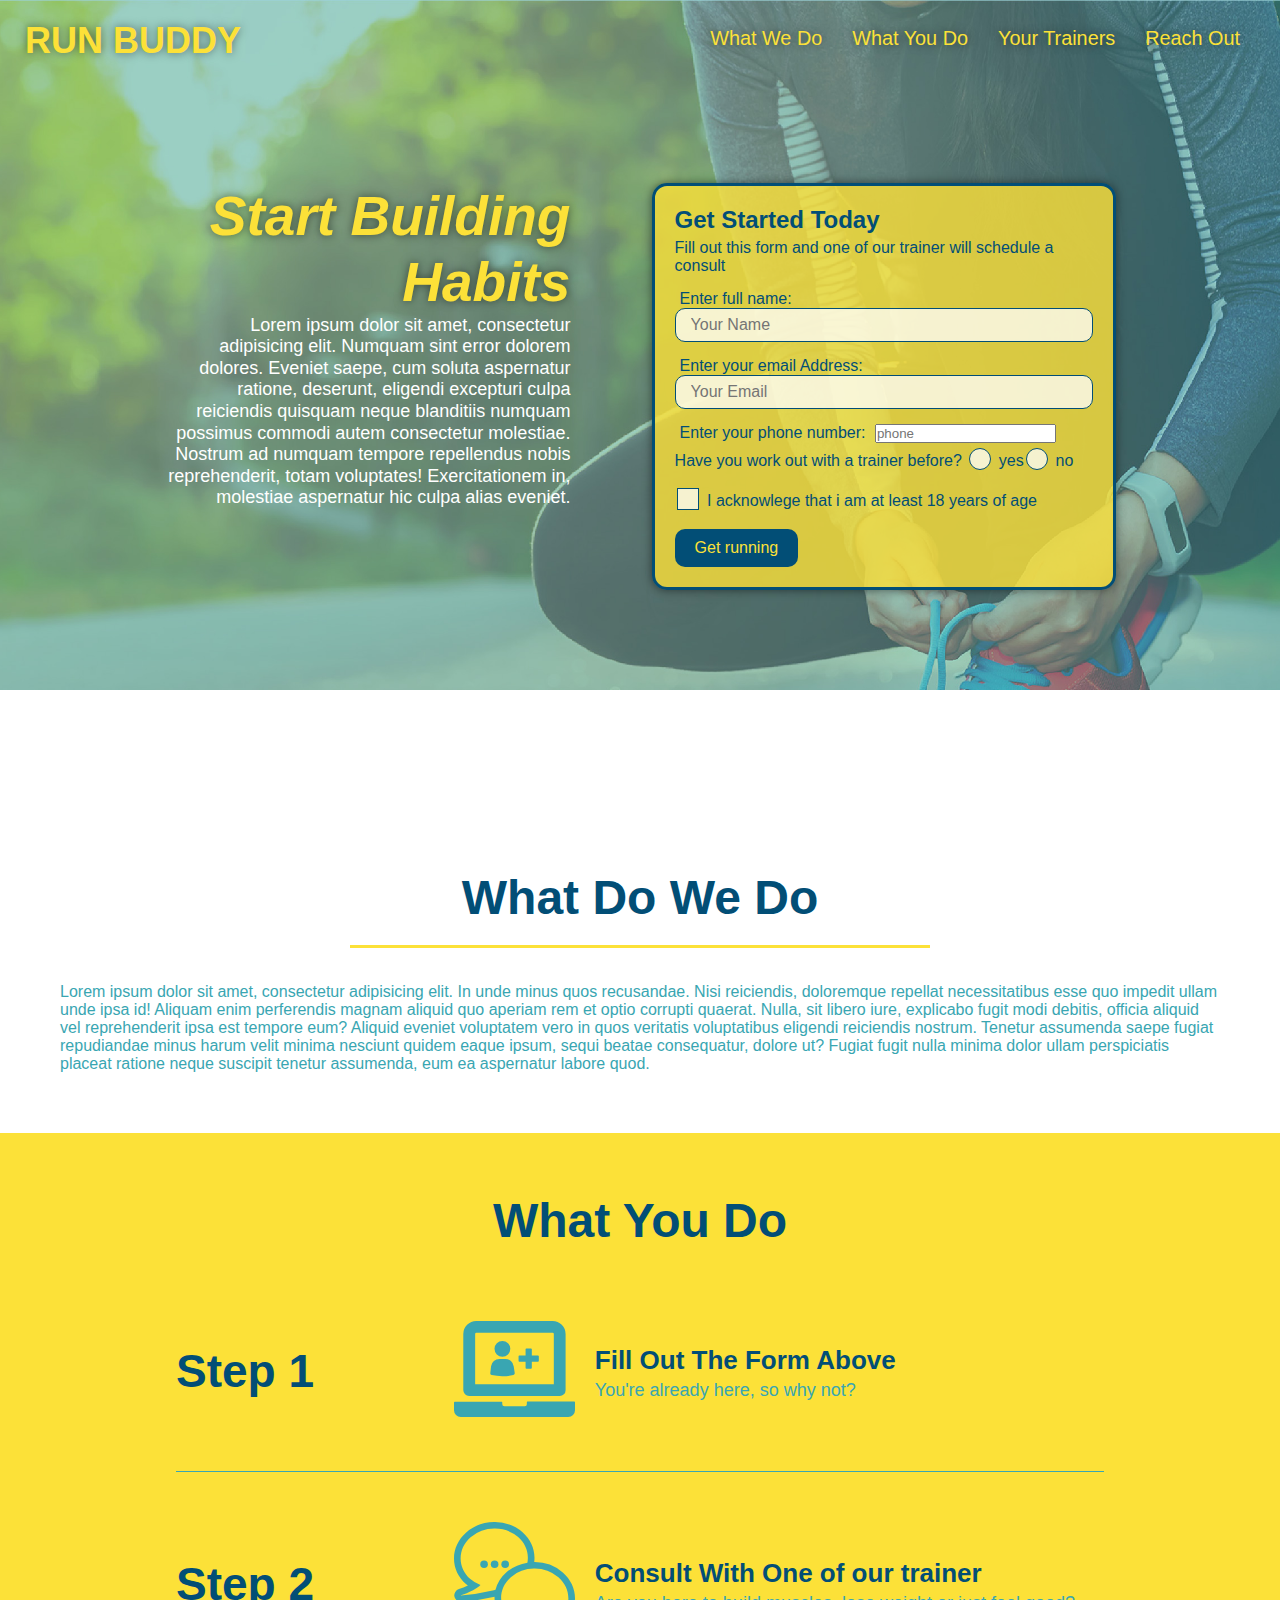
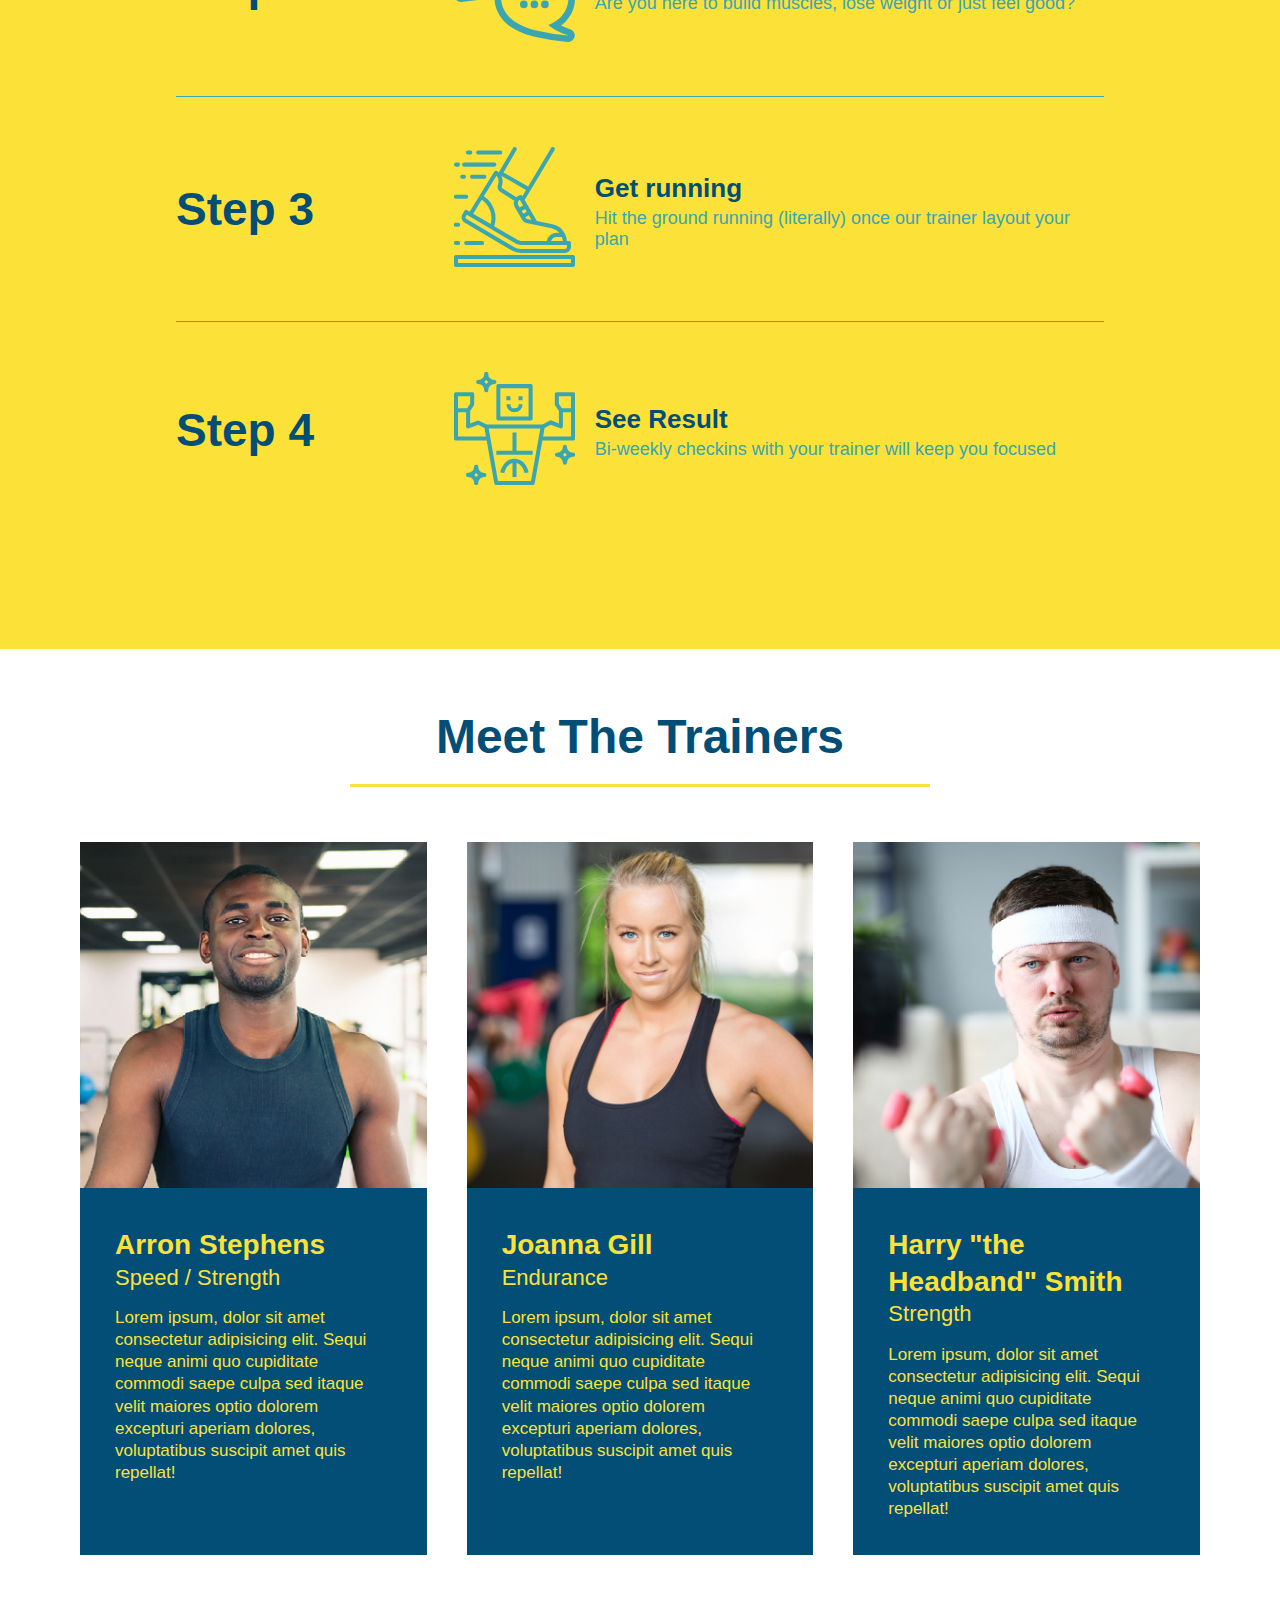
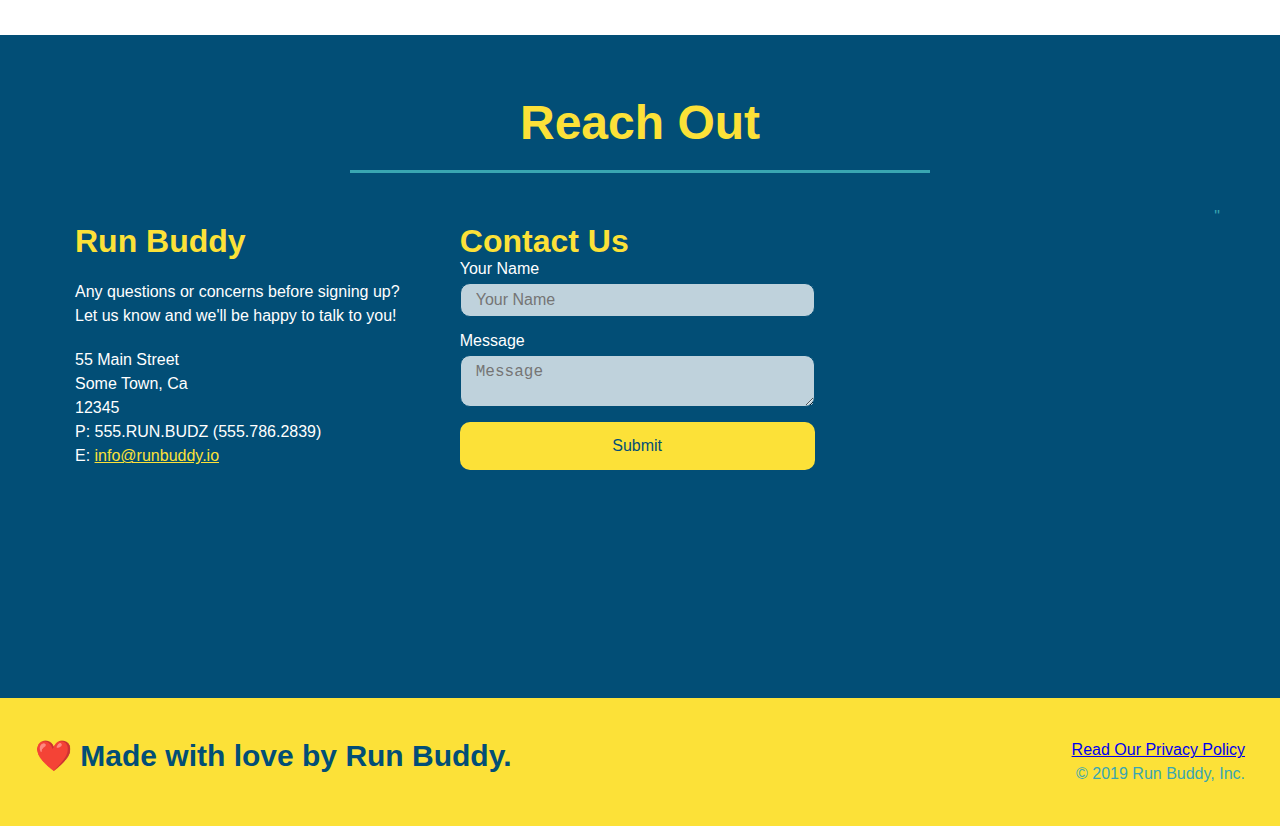
<file: index.html>
<!DOCTYPE html> 
<html lang="en">
    <head>
        <meta charset="UTF-8" />
        <title>Run Buddy</title>
        <link rel="stylesheet" href="./assets/css/style.css"/>
        <meta name="viewport" content="width=device-width, initial-scale=1.0" />
    </head>

    <body>
        <!--navigation-->
        <header>
            <h1>RUN BUDDY</h1>
            <nav>
                <!-- Unordered list element -->
                <ul>
                    <!-- List item element-->
                    <li>
                        <!-- Anchor element -->
                        <a href="#what-we-do">What We Do</a>
                    </li>
                    <li>
                        <a href="#what-you-do">What You Do</a>
                    </li>
                    <li>
                        <a href="#your-trainers">Your Trainers</a>
                    </li>
                    <li>
                        <a href="#reach-out">Reach Out</a>
                    </li>
                </ul>
            </nav>
        </header>

        <section class="hero">
            <div class="hero-cta">
                <h2>Start Building Habits</h2>
                <p> 
                    Lorem ipsum dolor sit amet, consectetur adipisicing elit. Numquam sint error dolorem dolores. Eveniet saepe, cum soluta aspernatur ratione, deserunt, eligendi excepturi culpa reiciendis quisquam neque blanditiis numquam possimus commodi autem consectetur molestiae. Nostrum ad numquam tempore repellendus nobis reprehenderit, totam voluptates! Exercitationem in, molestiae aspernatur hic culpa alias eveniet.
                </p>
            </div>

            <div class="hero-form">
                <h3>Get Started Today</h3>
                <p>Fill out this form and one of our trainer will schedule a consult</p>
            <!--Add Form Element -->
            <form>
                <label for="name">Enter full name:</label>
                <input type="text" placeholder="Your Name" name="name" id="name" class="form-input"/>
                <label for="email">Enter your email Address: </label>
                <input type="email" placeholder="Your Email" name="email" id="email" class="form-input"/>
                <label for="phone">Enter your phone number:</label>
                <input type="tel" placeholder="phone" name="phone" id="phone" classd="form=input"/>
                <p>
                    Have you work out with a trainer before?
                    <span class="radio-wrapper">
                    <input type="radio" name="trainer-confirm" id="trainer-yes"/>
                    <label for="trainer-yes" >yes</label>
                    </span>
                    <span class="radio-wrapper">
                    <input type="radio" name="trainer-confirm" id="trainer-no"/>
                    <label for="trainer-no" >no</label>   
                    </span>   
                </p>

                <p>
                    <span class="checkbox-wrapper">
                    <input type="checkbox" id="checkbox" name="age-confirm"/>
                
                    <label for="checkbox">I acknowlege that i am at least 18 years of age </label>
                    </span>
                </p>
                 <button type="submit">Get running </button>
            </form>
            </div>

          
        </section>

        <!--hero/jumbotron-->
        <section>

        </section>

        <!-- "What Do We Do" section-->
        <section id="what-we-do" class="intro">
            <div class="flex-row">
            <h2 class="section-title primary-border">What Do We Do</h2>
            </div>
            <div class="flex-row">
            <p> Lorem ipsum dolor sit amet, consectetur adipisicing elit. In unde minus quos recusandae. Nisi reiciendis, doloremque repellat necessitatibus esse quo impedit ullam unde ipsa id! Aliquam enim perferendis magnam aliquid quo aperiam rem et optio corrupti quaerat. Nulla, sit libero iure, explicabo fugit modi debitis, officia aliquid vel reprehenderit ipsa est tempore eum? Aliquid eveniet voluptatem vero in quos veritatis voluptatibus eligendi reiciendis nostrum. Tenetur assumenda saepe fugiat repudiandae minus harum velit minima nesciunt quidem eaque ipsum, sequi beatae consequatur, dolore ut? Fugiat fugit nulla minima dolor ullam perspiciatis placeat ratione neque suscipit tenetur assumenda, eum ea aspernatur labore quod.</p>
            </div>
        </section>

        <!-- "what you do" section -->
        <section id="what-you-do" class="steps">
            <h2 class="section-title primary-border">What You Do</h2>

            <div class="step">
                <h3>Step 1</h3>
                <div class="step-info">
                    <div class="step-img">
                        <img src="./assets/images/step-1.svg" alt=""/>
                    </div>
                <div class="step-text">
                    <h4>Fill Out The Form Above</h4>    
                <p> You're already here, so why not?</p>
                </div>
                </div>
            </div>
            <div class="step">
                <h3>Step 2</h3>
                <div class="step-info">
                    <div class="step-img">
                        <img src="./assets/images/step-2.svg" alt=""/>
                    </div>
                <div class="step-text">
                    <h4>Consult With One of our trainer</h4>   
                <p>Are you here to build muscles, lose weight or just feel good?</p>
                </div>
                </div>
            </div>
            <div class="step">
                <h3>Step 3</h3>
                <div class="step-info">
                    <div class="step-img">
                        <img src="./assets/images/step-3.svg" alt=""/>
                    </div>
                <div class="step-text">
                <h4> Get running</h4>
                <p>Hit the ground running (literally) once our trainer layout your plan</p>
                </div>
                </div>
            </div>
            <div class="step">
                <h3>Step 4</h3>
                <div class="step-info">
                    <div class="step-img">
                        <img src="./assets/images/step-4.svg" alt=""/>
                    </div>
                <div class="step-text">
                <h4>See Result </h4>
                <p>Bi-weekly checkins with your trainer will keep you focused</p>
                </div>
                </div>
              </div>
        </section>
  
        <!-- "meet the trainers" section -->
        <section id="your-trainers">
            <h2 class="section-title primary-border">
                Meet The Trainers</h2>
                <div class="trainers">
                <article class="trainer">
                    <img src="./assets/images/trainer-1.jpg" alt="Arron Stephens in his workout clothes, ready to pump iron" />
                    <div class="trainer-bio">
                      <h3 class="trainer-name">Arron Stephens</h3>
                      <h4 class="trainer-role">Speed / Strength</h4>
                      <p>
                        Lorem ipsum, dolor sit amet consectetur adipisicing elit. Sequi neque animi quo cupiditate commodi saepe culpa sed
                        itaque velit maiores optio dolorem excepturi aperiam dolores, voluptatibus suscipit amet quis repellat!
                      </p>
                    </div>
                  </article>

                <!-- second trainer bio -->
                <article class="trainer">
                    <img src="./assets/images/trainer-2.jpg" alt="Joanna Gill cooling off after a workout" />
                <div class="trainer-bio">
                    <h3 class="trainer-name">Joanna Gill</h3>
                    <h4 class="trainer-role">Endurance</h4>
                    <p>
                    Lorem ipsum, dolor sit amet consectetur adipisicing elit. Sequi neque animi quo cupiditate commodi saepe culpa sed
                    itaque velit maiores optio dolorem excepturi aperiam dolores, voluptatibus suscipit amet quis repellat!
                    </p>
                    </div>
                    
                </article>
  
  <!-- third trainer bio -->
                <article class="trainer">
    <img src="./assets/images/trainer-3.jpg" alt="Harry Smith wearing a headband and lifting comically small pink weights" />
    <div class="trainer-bio">
      <h3 class="trainer-name">Harry "the Headband" Smith</h3>
      <h4 class="trainer-role">Strength</h4>
      <p>
        Lorem ipsum, dolor sit amet consectetur adipisicing elit. Sequi neque animi quo cupiditate commodi saepe culpa sed
        itaque velit maiores optio dolorem excepturi aperiam dolores, voluptatibus suscipit amet quis repellat!
      </p>
    </div>
  </article>
  </div>
        </section>
  
        <!-- "reach out" section -->
        <section id="reach-out" class="contact">
            <h2 class="section-title secondary-border">Reach Out</h2>
            <div class="contact-info">
           
                   <div>
                <h3>Run Buddy</h3>
                <p>
                  Any questions or concerns before signing up?
                  <br />
                  Let us know and we'll be happy to talk to you!
                </p>
                <address>
                    55 Main Street <br/>
                    Some Town, Ca <br/>
                    12345<br />
                    P: 555.RUN.BUDZ (555.786.2839)<br/>
                    E: <a href="mailto:info@runbuddy.io">info@runbuddy.io</a>
                  </address>
                  </div>
              
                  <div class="contact-form">
                    <h3> Contact Us</h3>
                    <form>
                    <label for="contact-name">Your Name</label>
                    <input type="tect" id="contact-name" placeholder="Your Name"/>
                    <label for="contact-message">Message</label>
                    <textarea id="contact-message" placeholder="Message"></textarea>
                    <button type="submit">Submit</button>
                    </form>
                </div>
                
               
                <iframe src="https://www.google.com/maps/embed?pb=!1m18!1m12!1m3!1d3349.5566209782514!2d-97.26317578473562!3d32.90988908450554!2m3!1f0!2f0!3f0!3m2!1i1024!2i768!4f13.1!3m3!1m2!1s0x864dd781710dc207%3A0xe969b609f37e832b!2s5800%20Park%20Vista%20Cir%2C%20Fort%20Worth%2C%20TX%2076244!5e0!3m2!1sen!2sus!4v1624833422860!5m2!1sen!2sus" width="400" height="400" style="border:0;" allowfullscreen="" loading="lazy"></iframe>"
               
                

               </div> 
              </div>

        </section>
  
        <!-- footer -->
        <footer>
            <h2>❤️ Made with love by Run Buddy.</h2>

            <div>
                <a href="./privacy-policy.html" >Read Our Privacy Policy</a> <br/>
                &copy; 2019 Run Buddy, Inc.
            </div>
        </footer>
    </body>
</html>
</file>
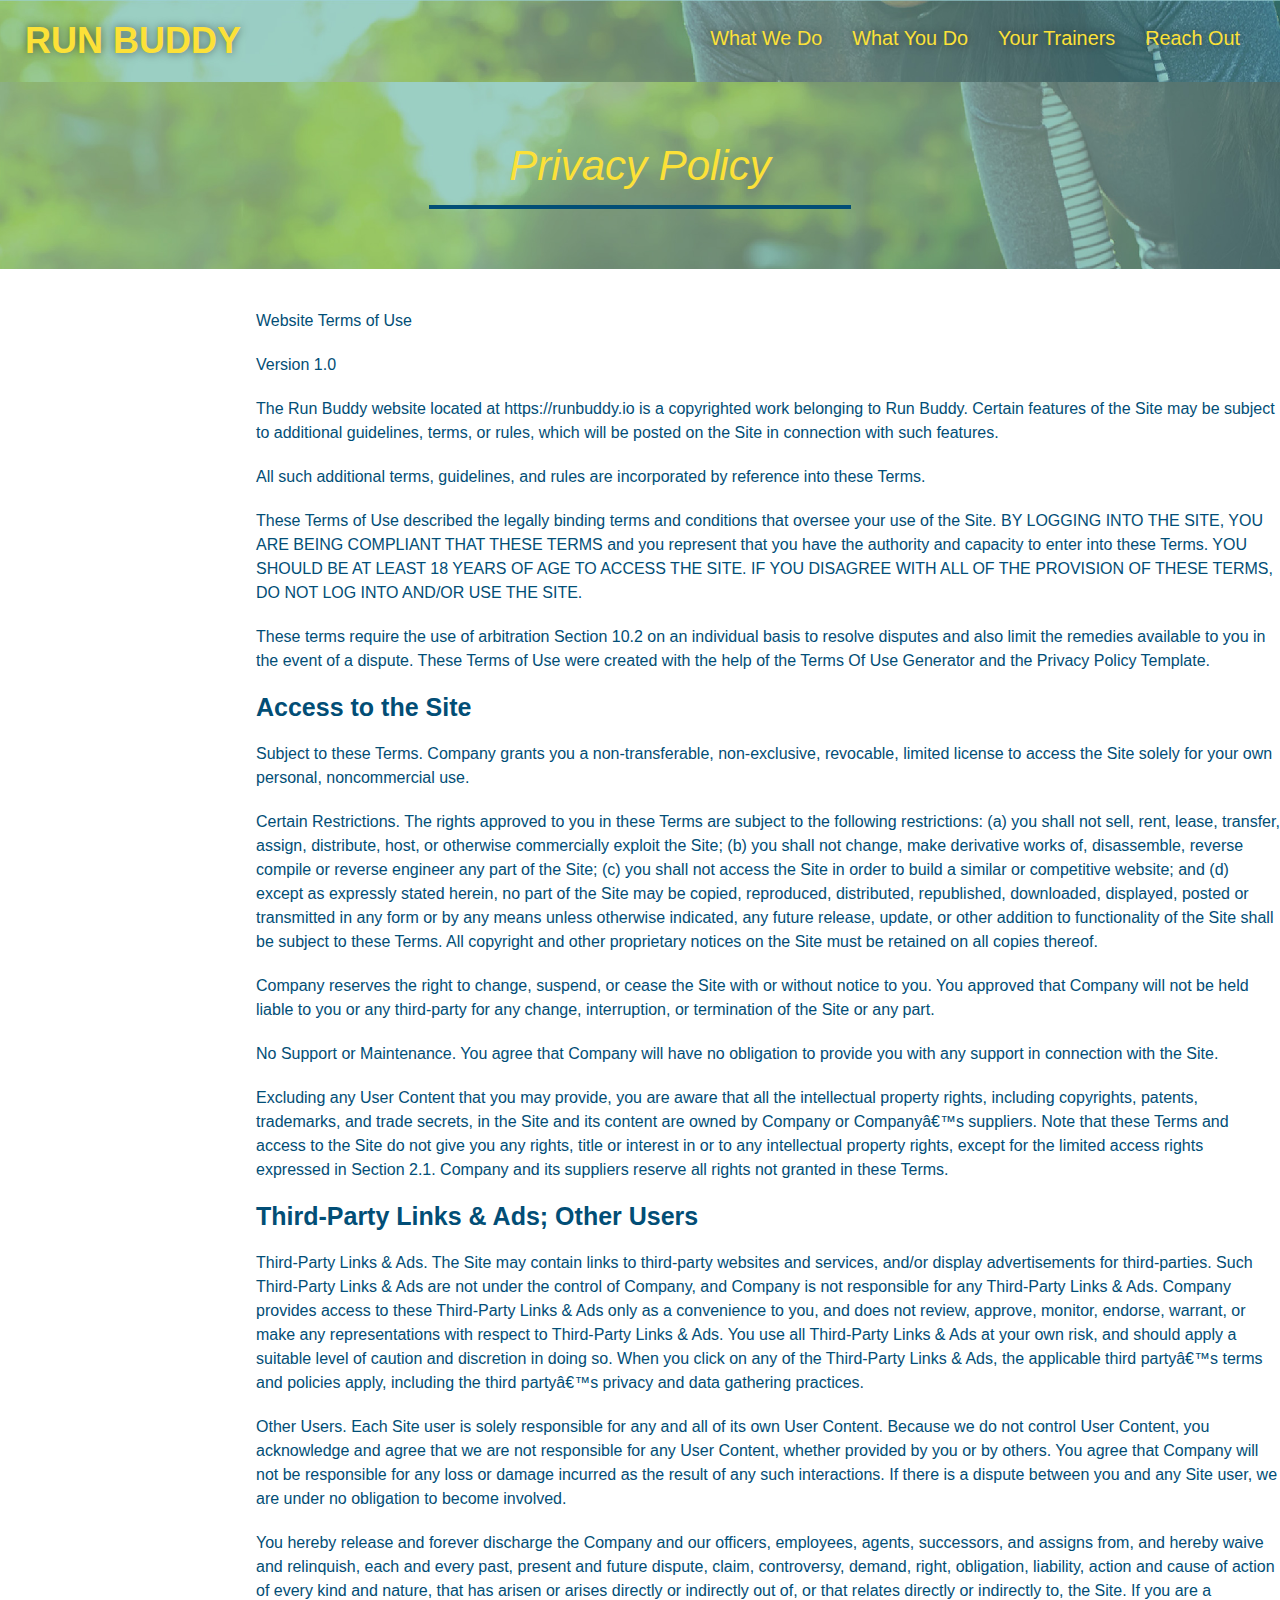
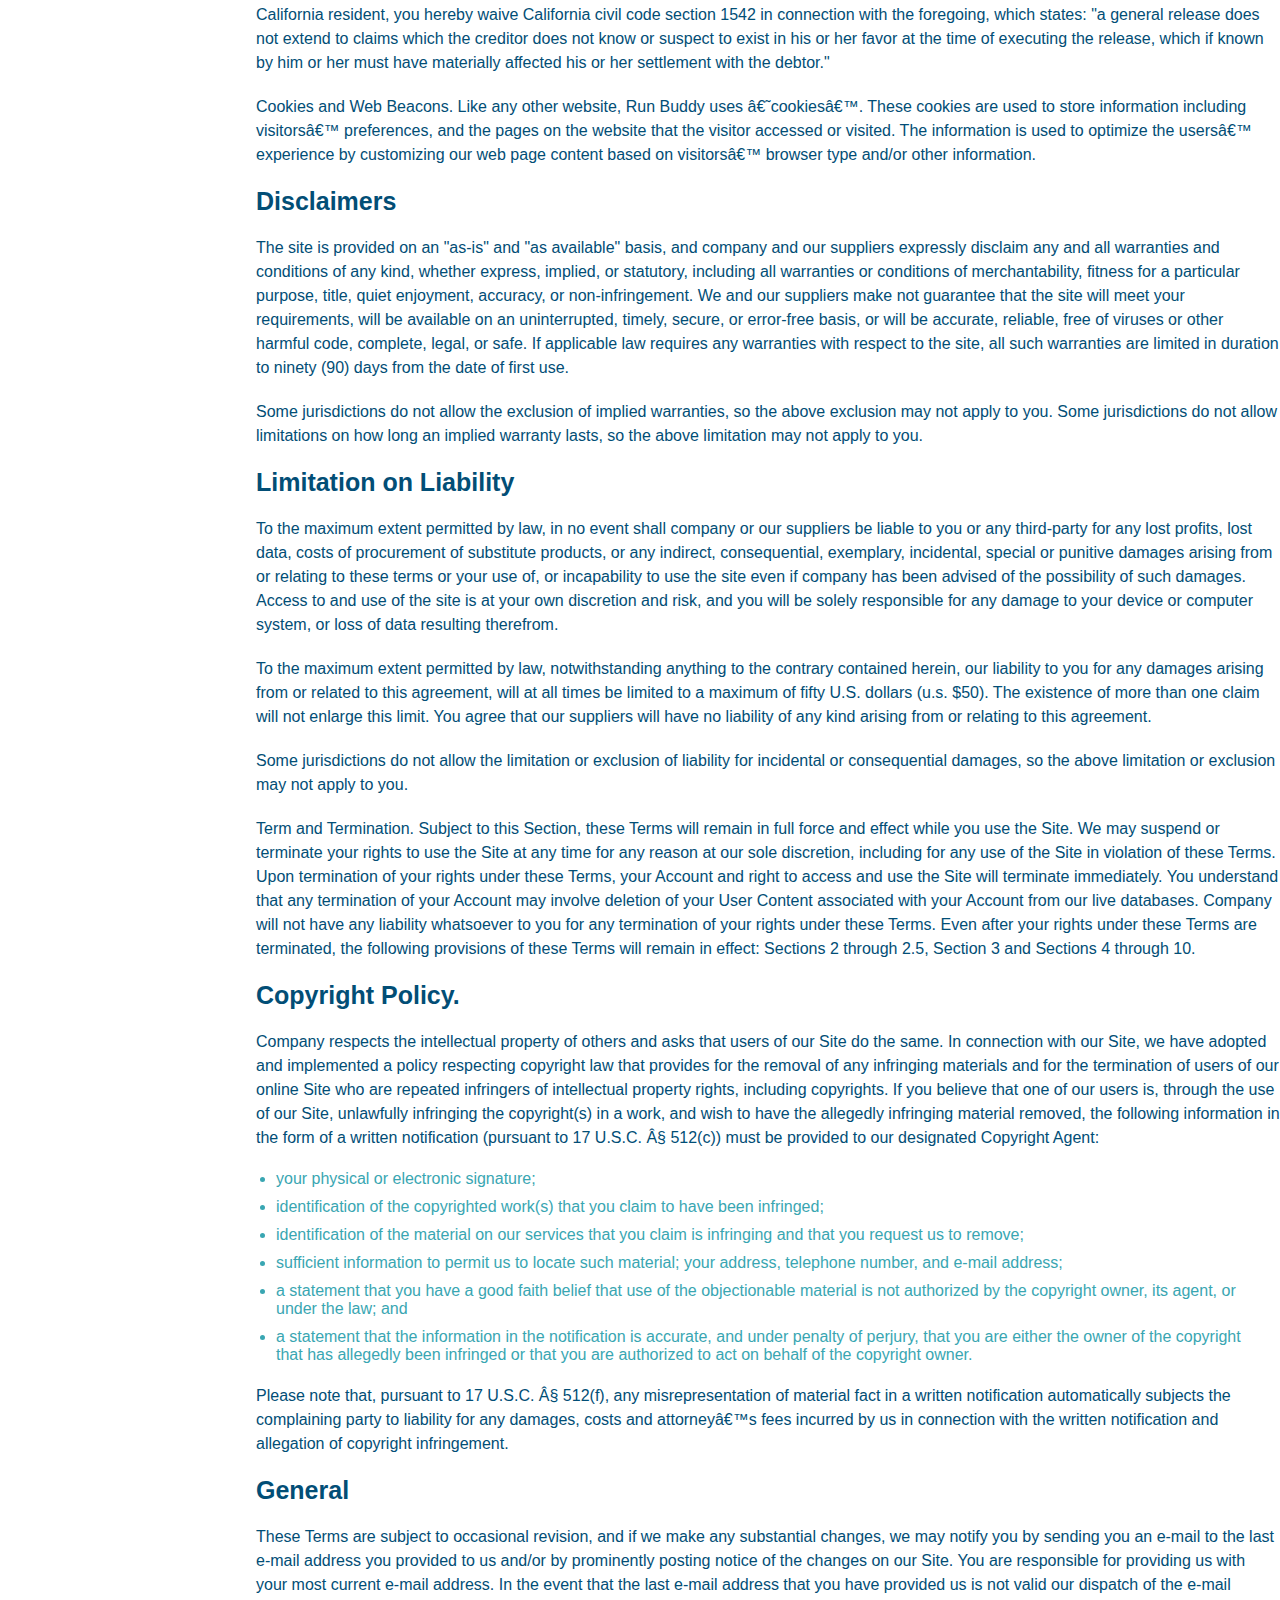
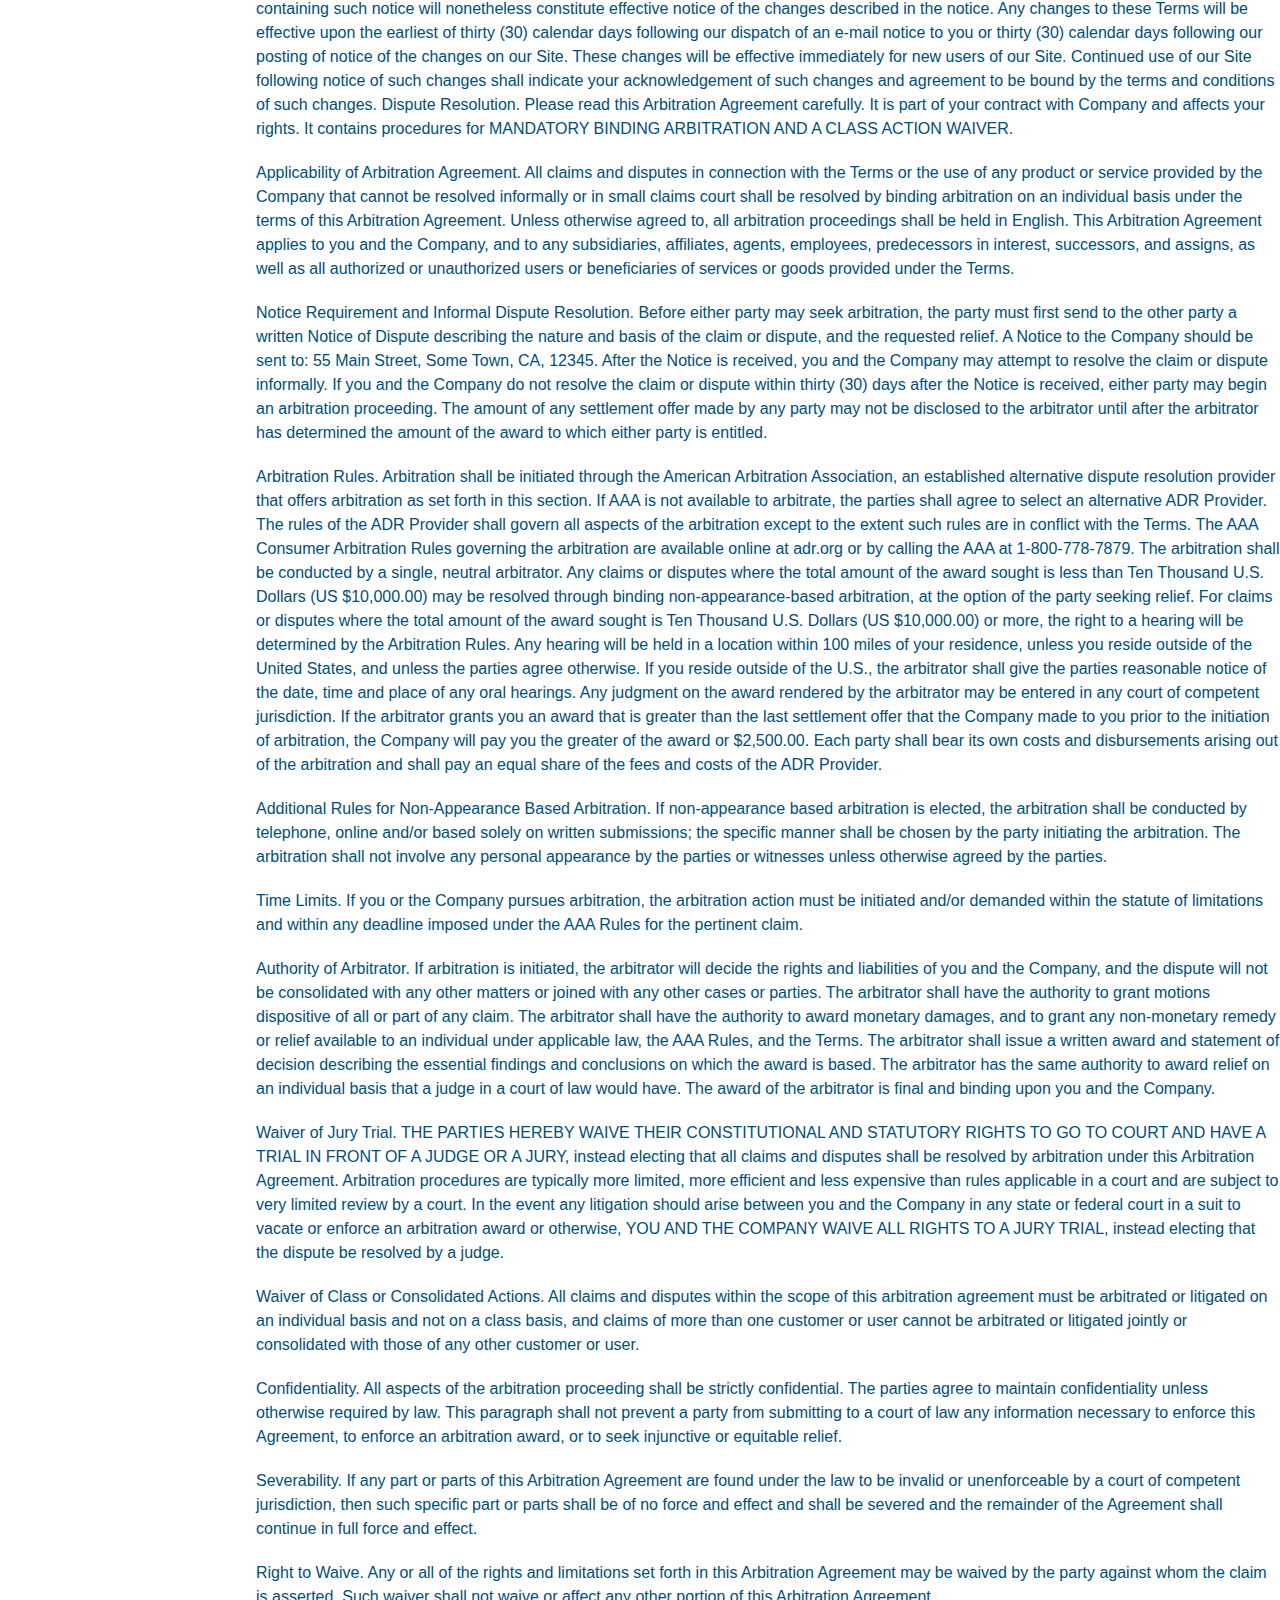
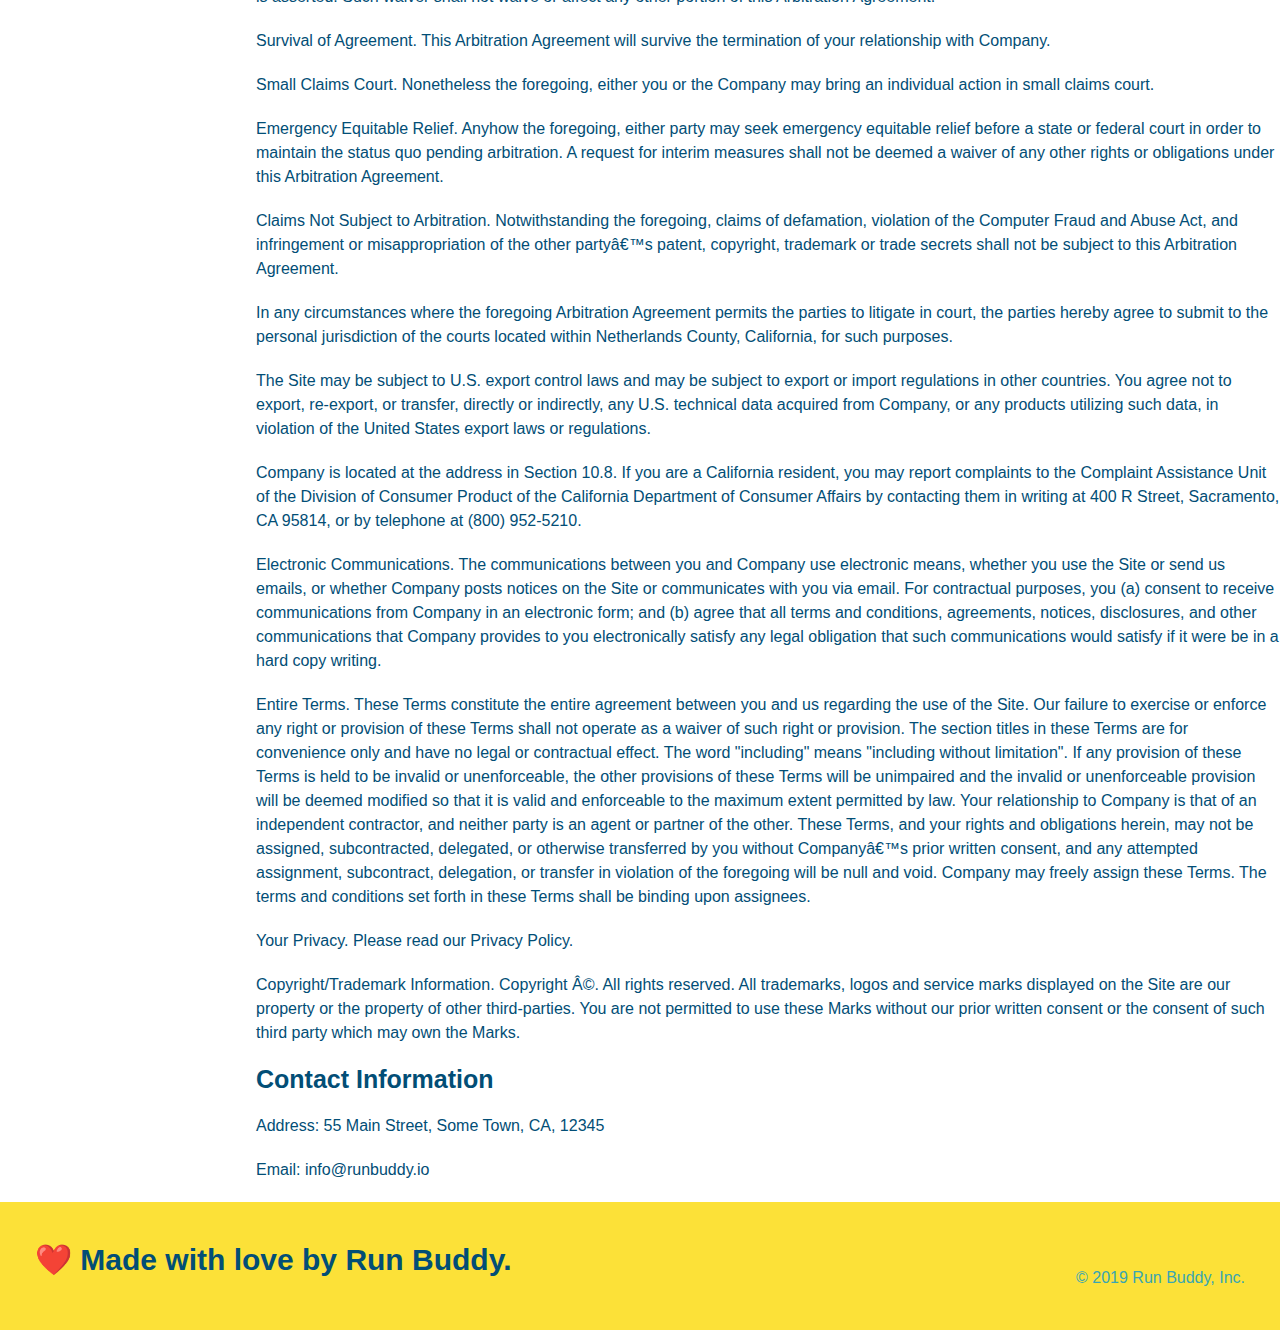
<file: privacy-policy.html>
<!DOCTYPE html>
<html lang="en">
  <head>
    <meta charset="UTF-8" />
    <title>Privacy Policy-Run Buddy</title>
    <link rel="stylesheet" href="./assets/css/style.css"/>
    <link rel="stylesheet" href="./assets/css/secondary-styles.css"/>
    <meta name="viewport" content="width=device-width, initial-scale=1.0" />
  </head>
  <body>
        <!--navigation-->
        <header>
            <h1>RUN BUDDY</h1>
            <nav>
                <!-- Unordered list element -->
                <ul>
                    <!-- List item element-->
                    <li>
                        <!-- Anchor element -->
                        <a href="./index.html#what-we-do">What We Do</a>
                    </li>
                    <li>
                        <a href="./index.html#what-you-do">What You Do</a>
                    </li>
                    <li>
                        <a href="./index.html#your-trainers">Your Trainers</a>
                    </li>
                    <li>
                        <a href="./index.html#reach-out">Reach Out</a>
                    </li>
                </ul>
            </nav>
        </header>
        <section class="hero">
            <h2 class="page-title">
                Privacy Policy
            </h2>
        </section>
        <article class="secondary-content">
            
      <p>
        Website Terms of Use
      </p>

      <p>
        Version 1.0
      </p>

      <p>
        The Run Buddy website located at https://runbuddy.io is a copyrighted work belonging to Run Buddy. Certain
        features of the Site may be subject to additional guidelines, terms, or rules, which will be posted on the Site
        in connection with such features.
      </p>

      <p>
        All such additional terms, guidelines, and rules are incorporated by reference into these Terms.
      </p>

      <p>
        These Terms of Use described the legally binding terms and conditions that oversee your use of the Site. BY
        LOGGING INTO THE SITE, YOU ARE BEING COMPLIANT THAT THESE TERMS and you represent that you have the authority
        and capacity to enter into these Terms. YOU SHOULD BE AT LEAST 18 YEARS OF AGE TO ACCESS THE SITE. IF YOU
        DISAGREE WITH ALL OF THE PROVISION OF THESE TERMS, DO NOT LOG INTO AND/OR USE THE SITE.
      </p>

      <p>
        These terms require the use of arbitration Section 10.2 on an individual basis to resolve disputes and also
        limit the remedies available to you in the event of a dispute. These Terms of Use were created with the help of
        the Terms Of Use Generator and the Privacy Policy Template.
      </p>

      <h3>
        Access to the Site
      </h3>

      <p>
        Subject to these Terms. Company grants you a non-transferable, non-exclusive, revocable, limited license to
        access the Site solely for your own personal, noncommercial use.
      </p>

      <p>
        Certain Restrictions. The rights approved to you in these Terms are subject to the following restrictions: (a)
        you shall not sell, rent, lease, transfer, assign, distribute, host, or otherwise commercially exploit the Site;
        (b) you shall not change, make derivative works of, disassemble, reverse compile or reverse engineer any part of
        the Site; (c) you shall not access the Site in order to build a similar or competitive website; and (d) except
        as expressly stated herein, no part of the Site may be copied, reproduced, distributed, republished, downloaded,
        displayed, posted or transmitted in any form or by any means unless otherwise indicated, any future release,
        update, or other addition to functionality of the Site shall be subject to these Terms. All copyright and other
        proprietary notices on the Site must be retained on all copies thereof.
      </p>

      <p>
        Company reserves the right to change, suspend, or cease the Site with or without notice to you. You approved
        that Company will not be held liable to you or any third-party for any change, interruption, or termination of
        the Site or any part.
      </p>

      <p>
        No Support or Maintenance. You agree that Company will have no obligation to provide you with any support in
        connection with the Site.
      </p>

      <p>
        Excluding any User Content that you may provide, you are aware that all the intellectual property rights,
        including copyrights, patents, trademarks, and trade secrets, in the Site and its content are owned by Company
        or Companyâ€™s suppliers. Note that these Terms and access to the Site do not give you any rights, title or
        interest in or to any intellectual property rights, except for the limited access rights expressed in Section
        2.1. Company and its suppliers reserve all rights not granted in these Terms.
      </p>

      <h3>
        Third-Party Links & Ads; Other Users
      </h3>

      <p>
        Third-Party Links & Ads. The Site may contain links to third-party websites and services, and/or display
        advertisements for third-parties. Such Third-Party Links & Ads are not under the control of Company, and Company
        is not responsible for any Third-Party Links & Ads. Company provides access to these Third-Party Links & Ads
        only as a convenience to you, and does not review, approve, monitor, endorse, warrant, or make any
        representations with respect to Third-Party Links & Ads. You use all Third-Party Links & Ads at your own risk,
        and should apply a suitable level of caution and discretion in doing so. When you click on any of the
        Third-Party Links & Ads, the applicable third partyâ€™s terms and policies apply, including the third partyâ€™s
        privacy and data gathering practices.
      </p>

      <p>
        Other Users. Each Site user is solely responsible for any and all of its own User Content. Because we do not
        control User Content, you acknowledge and agree that we are not responsible for any User Content, whether
        provided by you or by others. You agree that Company will not be responsible for any loss or damage incurred as
        the result of any such interactions. If there is a dispute between you and any Site user, we are under no
        obligation to become involved.
      </p>

      <p>
        You hereby release and forever discharge the Company and our officers, employees, agents, successors, and
        assigns from, and hereby waive and relinquish, each and every past, present and future dispute, claim,
        controversy, demand, right, obligation, liability, action and cause of action of every kind and nature, that has
        arisen or arises directly or indirectly out of, or that relates directly or indirectly to, the Site. If you are
        a California resident, you hereby waive California civil code section 1542 in connection with the foregoing,
        which states: "a general release does not extend to claims which the creditor does not know or suspect to exist
        in his or her favor at the time of executing the release, which if known by him or her must have materially
        affected his or her settlement with the debtor."
      </p>

      <p>
        Cookies and Web Beacons. Like any other website, Run Buddy uses â€˜cookiesâ€™. These cookies are used to store
        information including visitorsâ€™ preferences, and the pages on the website that the visitor accessed or visited.
        The information is used to optimize the usersâ€™ experience by customizing our web page content based on visitorsâ€™
        browser type and/or other information.
      </p>

      <h3>
        Disclaimers
      </h3>

      <p>
        The site is provided on an "as-is" and "as available" basis, and company and our suppliers expressly disclaim
        any and all warranties and conditions of any kind, whether express, implied, or statutory, including all
        warranties or conditions of merchantability, fitness for a particular purpose, title, quiet enjoyment, accuracy,
        or non-infringement. We and our suppliers make not guarantee that the site will meet your requirements, will be
        available on an uninterrupted, timely, secure, or error-free basis, or will be accurate, reliable, free of
        viruses or other harmful code, complete, legal, or safe. If applicable law requires any warranties with respect
        to the site, all such warranties are limited in duration to ninety (90) days from the date of first use.
      </p>

      <p>
        Some jurisdictions do not allow the exclusion of implied warranties, so the above exclusion may not apply to
        you. Some jurisdictions do not allow limitations on how long an implied warranty lasts, so the above limitation
        may not apply to you.
      </p>

      <h3>
        Limitation on Liability
      </h3>

      <p>
        To the maximum extent permitted by law, in no event shall company or our suppliers be liable to you or any
        third-party for any lost profits, lost data, costs of procurement of substitute products, or any indirect,
        consequential, exemplary, incidental, special or punitive damages arising from or relating to these terms or
        your use of, or incapability to use the site even if company has been advised of the possibility of such
        damages. Access to and use of the site is at your own discretion and risk, and you will be solely responsible
        for any damage to your device or computer system, or loss of data resulting therefrom.
      </p>

      <p>
        To the maximum extent permitted by law, notwithstanding anything to the contrary contained herein, our liability
        to you for any damages arising from or related to this agreement, will at all times be limited to a maximum of
        fifty U.S. dollars (u.s. $50). The existence of more than one claim will not enlarge this limit. You agree that
        our suppliers will have no liability of any kind arising from or relating to this agreement.
      </p>

      <p>
        Some jurisdictions do not allow the limitation or exclusion of liability for incidental or consequential
        damages, so the above limitation or exclusion may not apply to you.
      </p>

      <p>
        Term and Termination. Subject to this Section, these Terms will remain in full force and effect while you use
        the Site. We may suspend or terminate your rights to use the Site at any time for any reason at our sole
        discretion, including for any use of the Site in violation of these Terms. Upon termination of your rights under
        these Terms, your Account and right to access and use the Site will terminate immediately. You understand that
        any termination of your Account may involve deletion of your User Content associated with your Account from our
        live databases. Company will not have any liability whatsoever to you for any termination of your rights under
        these Terms. Even after your rights under these Terms are terminated, the following provisions of these Terms
        will remain in effect: Sections 2 through 2.5, Section 3 and Sections 4 through 10.
      </p>

      <h3>
        Copyright Policy.
      </h3>

      <p>
        Company respects the intellectual property of others and asks that users of our Site do the same. In connection
        with our Site, we have adopted and implemented a policy respecting copyright law that provides for the removal
        of any infringing materials and for the termination of users of our online Site who are repeated infringers of
        intellectual property rights, including copyrights. If you believe that one of our users is, through the use of
        our Site, unlawfully infringing the copyright(s) in a work, and wish to have the allegedly infringing material
        removed, the following information in the form of a written notification (pursuant to 17 U.S.C. Â§ 512(c)) must
        be provided to our designated Copyright Agent:
      </p>

      <ul>
        <li>
          your physical or electronic signature;
        </li>
        <li>
          identification of the copyrighted work(s) that you claim to have been infringed;
        </li>
        <li>
          identification of the material on our services that you claim is infringing and that you request us to remove;
        </li>
        <li>
          sufficient information to permit us to locate such material; your address, telephone number, and e-mail
          address;
        </li>
        <li>
          a statement that you have a good faith belief that use of the objectionable material is not authorized by the
          copyright owner, its agent, or under the law; and
        </li>
        <li>
          a statement that the information in the notification is accurate, and under penalty of perjury, that you are
          either the owner of the copyright that has allegedly been infringed or that you are authorized to act on
          behalf of the copyright owner.
        </li>
      </ul>

      <p>
        Please note that, pursuant to 17 U.S.C. Â§ 512(f), any misrepresentation of material fact in a written
        notification automatically subjects the complaining party to liability for any damages, costs and attorneyâ€™s
        fees incurred by us in connection with the written notification and allegation of copyright infringement.
      </p>

      <h3>
        General
      </h3>

      <p>
        These Terms are subject to occasional revision, and if we make any substantial changes, we may notify you by
        sending you an e-mail to the last e-mail address you provided to us and/or by prominently posting notice of the
        changes on our Site. You are responsible for providing us with your most current e-mail address. In the event
        that the last e-mail address that you have provided us is not valid our dispatch of the e-mail containing such
        notice will nonetheless constitute effective notice of the changes described in the notice. Any changes to these
        Terms will be effective upon the earliest of thirty (30) calendar days following our dispatch of an e-mail
        notice to you or thirty (30) calendar days following our posting of notice of the changes on our Site. These
        changes will be effective immediately for new users of our Site. Continued use of our Site following notice of
        such changes shall indicate your acknowledgement of such changes and agreement to be bound by the terms and
        conditions of such changes. Dispute Resolution. Please read this Arbitration Agreement carefully. It is part of
        your contract with Company and affects your rights. It contains procedures for MANDATORY BINDING ARBITRATION AND
        A CLASS ACTION WAIVER.
      </p>

      <p>
        Applicability of Arbitration Agreement. All claims and disputes in connection with the Terms or the use of any
        product or service provided by the Company that cannot be resolved informally or in small claims court shall be
        resolved by binding arbitration on an individual basis under the terms of this Arbitration Agreement. Unless
        otherwise agreed to, all arbitration proceedings shall be held in English. This Arbitration Agreement applies to
        you and the Company, and to any subsidiaries, affiliates, agents, employees, predecessors in interest,
        successors, and assigns, as well as all authorized or unauthorized users or beneficiaries of services or goods
        provided under the Terms.
      </p>

      <p>
        Notice Requirement and Informal Dispute Resolution. Before either party may seek arbitration, the party must
        first send to the other party a written Notice of Dispute describing the nature and basis of the claim or
        dispute, and the requested relief. A Notice to the Company should be sent to: 55 Main Street, Some Town, CA,
        12345. After the Notice is received, you and the Company may attempt to resolve the claim or dispute informally.
        If you and the Company do not resolve the claim or dispute within thirty (30) days after the Notice is received,
        either party may begin an arbitration proceeding. The amount of any settlement offer made by any party may not
        be disclosed to the arbitrator until after the arbitrator has determined the amount of the award to which either
        party is entitled.
      </p>

      <p>
        Arbitration Rules. Arbitration shall be initiated through the American Arbitration Association, an established
        alternative dispute resolution provider that offers arbitration as set forth in this section. If AAA is not
        available to arbitrate, the parties shall agree to select an alternative ADR Provider. The rules of the ADR
        Provider shall govern all aspects of the arbitration except to the extent such rules are in conflict with the
        Terms. The AAA Consumer Arbitration Rules governing the arbitration are available online at adr.org or by
        calling the AAA at 1-800-778-7879. The arbitration shall be conducted by a single, neutral arbitrator. Any
        claims or disputes where the total amount of the award sought is less than Ten Thousand U.S. Dollars (US
        $10,000.00) may be resolved through binding non-appearance-based arbitration, at the option of the party seeking
        relief. For claims or disputes where the total amount of the award sought is Ten Thousand U.S. Dollars (US
        $10,000.00) or more, the right to a hearing will be determined by the Arbitration Rules. Any hearing will be
        held in a location within 100 miles of your residence, unless you reside outside of the United States, and
        unless the parties agree otherwise. If you reside outside of the U.S., the arbitrator shall give the parties
        reasonable notice of the date, time and place of any oral hearings. Any judgment on the award rendered by the
        arbitrator may be entered in any court of competent jurisdiction. If the arbitrator grants you an award that is
        greater than the last settlement offer that the Company made to you prior to the initiation of arbitration, the
        Company will pay you the greater of the award or $2,500.00. Each party shall bear its own costs and
        disbursements arising out of the arbitration and shall pay an equal share of the fees and costs of the ADR
        Provider.
      </p>

      <p>
        Additional Rules for Non-Appearance Based Arbitration. If non-appearance based arbitration is elected, the
        arbitration shall be conducted by telephone, online and/or based solely on written submissions; the specific
        manner shall be chosen by the party initiating the arbitration. The arbitration shall not involve any personal
        appearance by the parties or witnesses unless otherwise agreed by the parties.
      </p>

      <p>
        Time Limits. If you or the Company pursues arbitration, the arbitration action must be initiated and/or demanded
        within the statute of limitations and within any deadline imposed under the AAA Rules for the pertinent claim.
      </p>

      <p>
        Authority of Arbitrator. If arbitration is initiated, the arbitrator will decide the rights and liabilities of
        you and the Company, and the dispute will not be consolidated with any other matters or joined with any other
        cases or parties. The arbitrator shall have the authority to grant motions dispositive of all or part of any
        claim. The arbitrator shall have the authority to award monetary damages, and to grant any non-monetary remedy
        or relief available to an individual under applicable law, the AAA Rules, and the Terms. The arbitrator shall
        issue a written award and statement of decision describing the essential findings and conclusions on which the
        award is based. The arbitrator has the same authority to award relief on an individual basis that a judge in a
        court of law would have. The award of the arbitrator is final and binding upon you and the Company.
      </p>

      <p>
        Waiver of Jury Trial. THE PARTIES HEREBY WAIVE THEIR CONSTITUTIONAL AND STATUTORY RIGHTS TO GO TO COURT AND HAVE
        A TRIAL IN FRONT OF A JUDGE OR A JURY, instead electing that all claims and disputes shall be resolved by
        arbitration under this Arbitration Agreement. Arbitration procedures are typically more limited, more efficient
        and less expensive than rules applicable in a court and are subject to very limited review by a court. In the
        event any litigation should arise between you and the Company in any state or federal court in a suit to vacate
        or enforce an arbitration award or otherwise, YOU AND THE COMPANY WAIVE ALL RIGHTS TO A JURY TRIAL, instead
        electing that the dispute be resolved by a judge.
      </p>

      <p>
        Waiver of Class or Consolidated Actions. All claims and disputes within the scope of this arbitration agreement
        must be arbitrated or litigated on an individual basis and not on a class basis, and claims of more than one
        customer or user cannot be arbitrated or litigated jointly or consolidated with those of any other customer or
        user.
      </p>

      <p>
        Confidentiality. All aspects of the arbitration proceeding shall be strictly confidential. The parties agree to
        maintain confidentiality unless otherwise required by law. This paragraph shall not prevent a party from
        submitting to a court of law any information necessary to enforce this Agreement, to enforce an arbitration
        award, or to seek injunctive or equitable relief.
      </p>

      <p>
        Severability. If any part or parts of this Arbitration Agreement are found under the law to be invalid or
        unenforceable by a court of competent jurisdiction, then such specific part or parts shall be of no force and
        effect and shall be severed and the remainder of the Agreement shall continue in full force and effect.
      </p>

      <p>
        Right to Waive. Any or all of the rights and limitations set forth in this Arbitration Agreement may be waived
        by the party against whom the claim is asserted. Such waiver shall not waive or affect any other portion of this
        Arbitration Agreement.
      </p>

      <p>
        Survival of Agreement. This Arbitration Agreement will survive the termination of your relationship with
        Company.
      </p>

      <p>
        Small Claims Court. Nonetheless the foregoing, either you or the Company may bring an individual action in small
        claims court.
      </p>

      <p>
        Emergency Equitable Relief. Anyhow the foregoing, either party may seek emergency equitable relief before a
        state or federal court in order to maintain the status quo pending arbitration. A request for interim measures
        shall not be deemed a waiver of any other rights or obligations under this Arbitration Agreement.
      </p>

      <p>
        Claims Not Subject to Arbitration. Notwithstanding the foregoing, claims of defamation, violation of the
        Computer Fraud and Abuse Act, and infringement or misappropriation of the other partyâ€™s patent, copyright,
        trademark or trade secrets shall not be subject to this Arbitration Agreement.
      </p>

      <p>
        In any circumstances where the foregoing Arbitration Agreement permits the parties to litigate in court, the
        parties hereby agree to submit to the personal jurisdiction of the courts located within Netherlands County,
        California, for such purposes.
      </p>

      <p>
        The Site may be subject to U.S. export control laws and may be subject to export or import regulations in other
        countries. You agree not to export, re-export, or transfer, directly or indirectly, any U.S. technical data
        acquired from Company, or any products utilizing such data, in violation of the United States export laws or
        regulations.
      </p>

      <p>
        Company is located at the address in Section 10.8. If you are a California resident, you may report complaints
        to the Complaint Assistance Unit of the Division of Consumer Product of the California Department of Consumer
        Affairs by contacting them in writing at 400 R Street, Sacramento, CA 95814, or by telephone at (800) 952-5210.
      </p>

      <p>
        Electronic Communications. The communications between you and Company use electronic means, whether you use the
        Site or send us emails, or whether Company posts notices on the Site or communicates with you via email. For
        contractual purposes, you (a) consent to receive communications from Company in an electronic form; and (b)
        agree that all terms and conditions, agreements, notices, disclosures, and other communications that Company
        provides to you electronically satisfy any legal obligation that such communications would satisfy if it were be
        in a hard copy writing.
      </p>

      <p>
        Entire Terms. These Terms constitute the entire agreement between you and us regarding the use of the Site. Our
        failure to exercise or enforce any right or provision of these Terms shall not operate as a waiver of such right
        or provision. The section titles in these Terms are for convenience only and have no legal or contractual
        effect. The word "including" means "including without limitation". If any provision of these Terms is held to be
        invalid or unenforceable, the other provisions of these Terms will be unimpaired and the invalid or
        unenforceable provision will be deemed modified so that it is valid and enforceable to the maximum extent
        permitted by law. Your relationship to Company is that of an independent contractor, and neither party is an
        agent or partner of the other. These Terms, and your rights and obligations herein, may not be assigned,
        subcontracted, delegated, or otherwise transferred by you without Companyâ€™s prior written consent, and any
        attempted assignment, subcontract, delegation, or transfer in violation of the foregoing will be null and void.
        Company may freely assign these Terms. The terms and conditions set forth in these Terms shall be binding upon
        assignees.
      </p>

      <p>
        Your Privacy. Please read our Privacy Policy.
      </p>

      <p>
        Copyright/Trademark Information. Copyright Â©. All rights reserved. All trademarks, logos and service marks
        displayed on the Site are our property or the property of other third-parties. You are not permitted to use
        these Marks without our prior written consent or the consent of such third party which may own the Marks.
      </p>

      <h3>
        Contact Information
      </h3>

      <p>
        Address: 55 Main Street, Some Town, CA, 12345
      </p>

      <p>
        Email: info@runbuddy.io
      </p>

        </article>

         <!-- footer -->
         <footer>
            <h2>❤️ Made with love by Run Buddy.</h2>

            <div>
                 <br/>
                &copy; 2019 Run Buddy, Inc.
            </div>
        </footer>
  </body>
</html>
</file>
<file: assets/css/style.css>
* {
    margin:0;
    padding:0;
    box-sizing: border-box;
}

:root {
  --primary-color:#fce138;
  --secondary-color:#024e76;
  --tertiary-color: #39a6b2;
}

body {
    color: var(--tertiary-color);
    font-family:Arial, Helvetica, sans-serif;
}

/*apply styles to header*/
header {
    padding: 20px 25px;
    background-color: var(--tertiary-color);
    display: flex;
    justify-content: space-between;
    flex-wrap:wrap;
    position: -webkit-sticky;
    position: sticky;
    top:0;
    background-image: url(../images/hero-bg.jpg);
    background-size: cover;
    background-position: center;
    background-attachment: fixed;
    background-position: 80%;
    z-index: 9999;
}

header h1 {
    font-weight: bold;
    font-size: 36px;
    color: var(--primary-color);
    margin:0;
    text-shadow: 0 0 10px rgba(0, 0, 0, 0.5);
    
}

header a {
    text-decoration: none;
    color: var(--primary-color);
}

header nav {
    
    margin: 7px 0;
}

header nav ul {
    display: flex;
    flex-wrap: wrap;
    justify-content: space-between;
    align-items: center;
    list-style: none;
}

header nav ul li a {
    padding: 10px 15px;
    font-weight: lighter ;
    font-size: 1.55vw;
    text-shadow: 0 0 10px rgba(0, 0, 0, 0.5);
}

header h1 {
    font-weight: bold;
    font-size: 36px;
    color: var(--primary-color);
    margin: 0;
    display: inline;
    text-shadow: 0 0 10px rgba(0, 0, 0, 0.5);
}

footer {
    background: var(--primary-color);
    width: 100%;
    padding: 40px 35px;
    display:flex;
    justify-content: space-between;
    flex-wrap: wrap;
}

footer h2 {
    color: var(--secondary-color);
    font-size: 30px;
    margin: 0;
}

footer div {
    line-height: 1.5;
    text-align: right;
}

footer a {
    color: vsar(--secondary-color);
}

section {
    padding: 60px;
}
 
/*Hero Style Start*/
.hero {
    background-image: url(../images/hero-bg.jpg);
    background-size: cover;
    background-position: center;
    display:flex;
    justify-content: center;
    flex-wrap:wrap;
    align-items: flex-start;
    background-attachment: fixed;
    background-position: 80%
    
}
/*Hero Style End*/

.hero-cta {
  width: 35%;
  text-align: right;
  margin: 3.5%;
  color: #fff;
  font-size: 18px;
  line-height: 1.2;
}

.hero-cta h2 {
  font-style: italic;
  font-size: 55px;
  color: var(--primary-color);
  text-shadow: 0 0 10px rgba(0, 0, 0, 0.5);
}

/*Sign-up form formating*/
.hero-form{
    background-color: rgba(252,225,56,0.8);
    padding: 20px;
    width: 40%;
    color:var(--secondary-color);
    border: solid 3px var(--secondary-color);
    margin:3.5%;
    box-shadow: 0 0 10px rgba(0, 0, 0, 0.5);
    border-radius: 15px;
}

.hero-form h3{
    font-size: 24px;
    margin:0px;
}

.hero-form p{
    margin: 5px 0 15px 0;
}

.form-input {
    border: 1px solid var(--secondary-color);
    display:block;
    padding:7px 15px;
    font-size: 16px;
    color:var(--secondary-color);
    width:100%;
    margin-bottom: 15px;
    border-radius: 10px;
    background-color: rgba(255,255,255, 0.75);
}

.form-input:focus{
  background-color: rgba(255,255,255,1);
  outline:none;
}

.checkbox-wrapper input, .radio-wrapper input{
  opacity:0;
}

.checkbox-wrapper label, .radio-wrapper label {
  position: relative;
  left: 10px;
  margin: 10px;
  line-height: 1.6;
}

.checkbox-wrapper label::before, .radio-wrapper label::before {
  content: "";
  height: 20px;
  width: 20px;
  background: rgba(255, 255, 255, 0.75);  
  border: 1px solid var(--secondary-color);  
  position: absolute;
  top: -4px;
  left: -30px;
}

.radio-wrapper label::before{
  border-radius: 50%;
}

.radio-wrapper label::after {
  content: "";
  width: 20px;
  height: 20px;
  border-radius: 50%;
  background: var(--secondary-color);
  position: absolute;
  left: -29px;
  top: -3px;
  background-image: radial-gradient(circle, #39a6b2,#024e76);
}

.checkbox-wrapper label::after {
  content: "";
  height: 6px;
  width: 14px;
  border-left: 2px solid var(--secondary-color)
  border-bottom: 2px solid #024e76;
  position: absolute;
  left: -26px;
  top: 1px;
  transform: rotate(-58deg);
}

.checkbox-wrapper input + label::after, 
.radio-wrapper input + label::after {
  content: none;
}

.checkbox-wrapper input:checked + label::after, 
.radio-wrapper input:checked + label::after {
  content: "";
}

.hero-form label {
    margin: 0 5px;
}

.hero-form button{
    color: var(--primary-color);
    background-color: var(--secondary-color);
    border:none; padding: 10px 20px;
    font-size: 16px;
    border-radius: 10px;
}

.hero-form button:hover {
  background-color: var(--tertiary-color);  
}

.section-title {
    font-size: 48px;
    color: var(--secondary-color);
    border-bottom: 3px solid;
    padding-bottom: 20px;
    text-align: center;
    margin: 0 auto 35px auto;
    width: 50%;
  }
  
  .primary-border {
    border-color: var(--primary-color);
  }
  
  .secondary-border {
    border-color: var(--tertiary-color);
  }

  }
.intro p{
    line-height: 1.7;
    color: var(--tertiary-color);
    width: 80%;
    font-size:20px;
    margin: 0 auto;
    text-align: center;
}
.steps{
    background: var(--primary-color);
}
  
  .step h3 {
    color: var(--secondary-color);
    font-size: 46px;
    flex: 1 30%;
  }

  .step-info{
    flex: 2 70%;
    display: flex;
    flex-wrap: wrap;
    align-items: center;
  }
  
  .step-text p {
    color: var(--tertiary-color);
    font-size: 18px;
  }

  .step-text h4{
    font-size: 26px;
    line-height: 1.5;
    color: var(--secondary-color);

  }

  .step-img{
    flex: 1 12%;
    margin-right: 20px;
  }
  .step-img img{
    max-width: 100%;
  }

  .step-text {
    flex:12;
  }

  .step{
    margin:50px auto;
    padding-bottom: 50px;
    width:80%;
    display:flex;
    flex-wrap: wrap;
    align-items: center;
    justify-content: space-between;
    border-bottom: 1px solid var(--tertiary-color);

  }

  .step:last-child {
    border-bottom: none;
  }

  .trainer {
    margin: 20px;
    background: var(--secondary-color);
    color: var(--primary-color);
    flex:1;
    
  }

  .trainers {
    width: 100%;
    margin: 0 auto;
    display: flex;
    flex-wrap:wrap;
    justify-content: space-around;
  }

  .trainer img {
    width: 100%;
    
  }
  
  .trainer-bio {
    padding: 35px;
    line-height: 1.3;
  }
  .text-left {
    text-align: left;
  }
  
  .text-right {
    text-align: right;
  }
  .trainer-bio h3 {
    font-size: 28px;
  }
  
  .trainer-bio h4 {
    font-weight: lighter;
    font-size: 22px;
    margin-bottom: 15px;
  }
  
  .trainer-bio p {
    font-size: 17px;
   
  }
  .contact{
     background-color: var(--secondary-color);
  }
  .contact h2{
      color:#fce138;
  }

  .contact-info{
    display: flex;
    justify-content: space-between;
    flex-wrap: wrap;
  }

  .contact-info > *{
    flex:1;
    margin:15px;
  }

  .contact-info iframe {
    
      height: 400px;
  }
  .contact-info div{
      
      color: white;
  }
  .contact-info h3 {
    color: #fce138;
    font-size: 32px;
  }
  
  .contact-info p, .contact-info address {
    margin: 20px 0;
    line-height: 1.5;
    font-size: 16px;
    font-style: normal;
  }

  .contact-form input, .contact-form textarea{
    border: 1px solid #024e76;
    display: block;
    padding: 7px 15px;
    font-size: 16px;
    color: #024e76;
    width: 100%;
    margin-bottom: 15px;
    margin-top:5px;
    border-radius: 10px;
    background-color: rgba(255,255,255, 0.75);
  }

  .contact-form input:focus, .contact-form textarea:focus{
    background-color: rgba(255,255,255,1);
    outline:none;
  }

  .contact-form button {
    width:100%;
    border:none;
    background: #fce138;
    color:#024e76;
    text-align: center;
    padding: 15px 0;
    font-size: 16px;
    border-radius: 10px;
  }

  .contact-form button:hover {
    color: #fce138;
    background: #39a6b2;
  }
  
  .contact-info a {
    color: #fce138;
  }

  .flex-row{
    display:flex;
  }
 

  /*MEDIA QUERY FOR SMALLER DESKTOP SCREEBS AND SMALLER*/
  @media  screen and (max-width: 980px){
    header{
      padding-bottom:0;
      justify-content: center;
      position: relative;
    }
    
    header h1{
      width:100%;
      text-align: center;
    }
    
    header nav ul{
      margin-top: 20px;
      width:100%;
      justify-content: center;
    }

    header nav ul li a {
      font-size: 20px;
    }

    header nav ul li a:hover {
      background: #fce138;
      color: #024e76;
      border-radius: 15px;
      text-shadow: none;
    }
  
    footer h2, footer div {
      text-align: center;
      width: 100%;
    }

    .hero-cta, .hero-form {
      width: 100%;
    }

    .hero-cta{
      text-align: center;
    }

    .section-title {
      width: 80%;
    }
    
    .trainer {
      flex: 0 70%;
    }
    
    .contact-info iframe{
      flex: 1 100%;
    }
  }
    
  /*  MEDIA QUERY FOR TABLETS AND SMALLER*/
  @media  screen and (max-width:768px){
    section {
      padding: 30px 15px;
    }
  
    .step h3 {
      flex: 1 100%;
      text-align: center;
    }
  
    .step-info {
      flex: 2 100%;
      text-align: center;
      justify-content: center;
    }
  
    .step-img {
      flex: 0 32%;
      margin-right: 0;
      margin-top: 15px;
      margin-bottom: 15px;
    }
  
    .step-text {
      flex: 100%;  
    }
  
   
  }
  
  /*MEDIA QUERY FOR MOBILE PHONES AND SMALLER*/
  @media screen and (max-width: 575px) {
    .hero-form button {
      width: 100%;
    }
  
    .section-title {
      width: 95%;
    }
  
    .intro p {
      width: 100%;
    }
  
    .trainer {
      flex: 0 100%;
    }
  
    .contact-info {
      text-align: center;
    }
  
    .contact-info > * {
      flex: 0 100%;
    }

    .contact-form {
      order: 3;
    }
    
  }
</file>
<file: assets/css/secondary-styles.css>
.hero {
    background-image: url(../images/hero-bg.jpg);
    background-size: cover;
    background-position: bottom;
    height: auto;
    text-align: center;
    margin-bottom: 40px;
    color: #fce138;
  }
  .hero h2{
      display: inline-block;
      border-bottom: 4px solid #024e76;
      padding:0 80px 15px 80px;
      font-weight: normal;
      font-size: 42px;
      font-style: italic;
  }
  .secondary-content{
      width:80%;
      margin: 5px 0 5px auto;
      color:#024e76;

  }
  .secondary-content h3{
      font-size: 25px;
      margin: 20px 0 20px 0;

  }

  .secondary-content p{
      font-size: 16px;
      line-height: 1.5;
      margin: 20px 0 20px 0;
  }
  .secondary-content ul{
      margin: 15px 20px 15px 20px;

  }
  .secondary-content li{
      color:#39a6b2;
      margin: 10px 0px 10px 0;
  }
</file>
